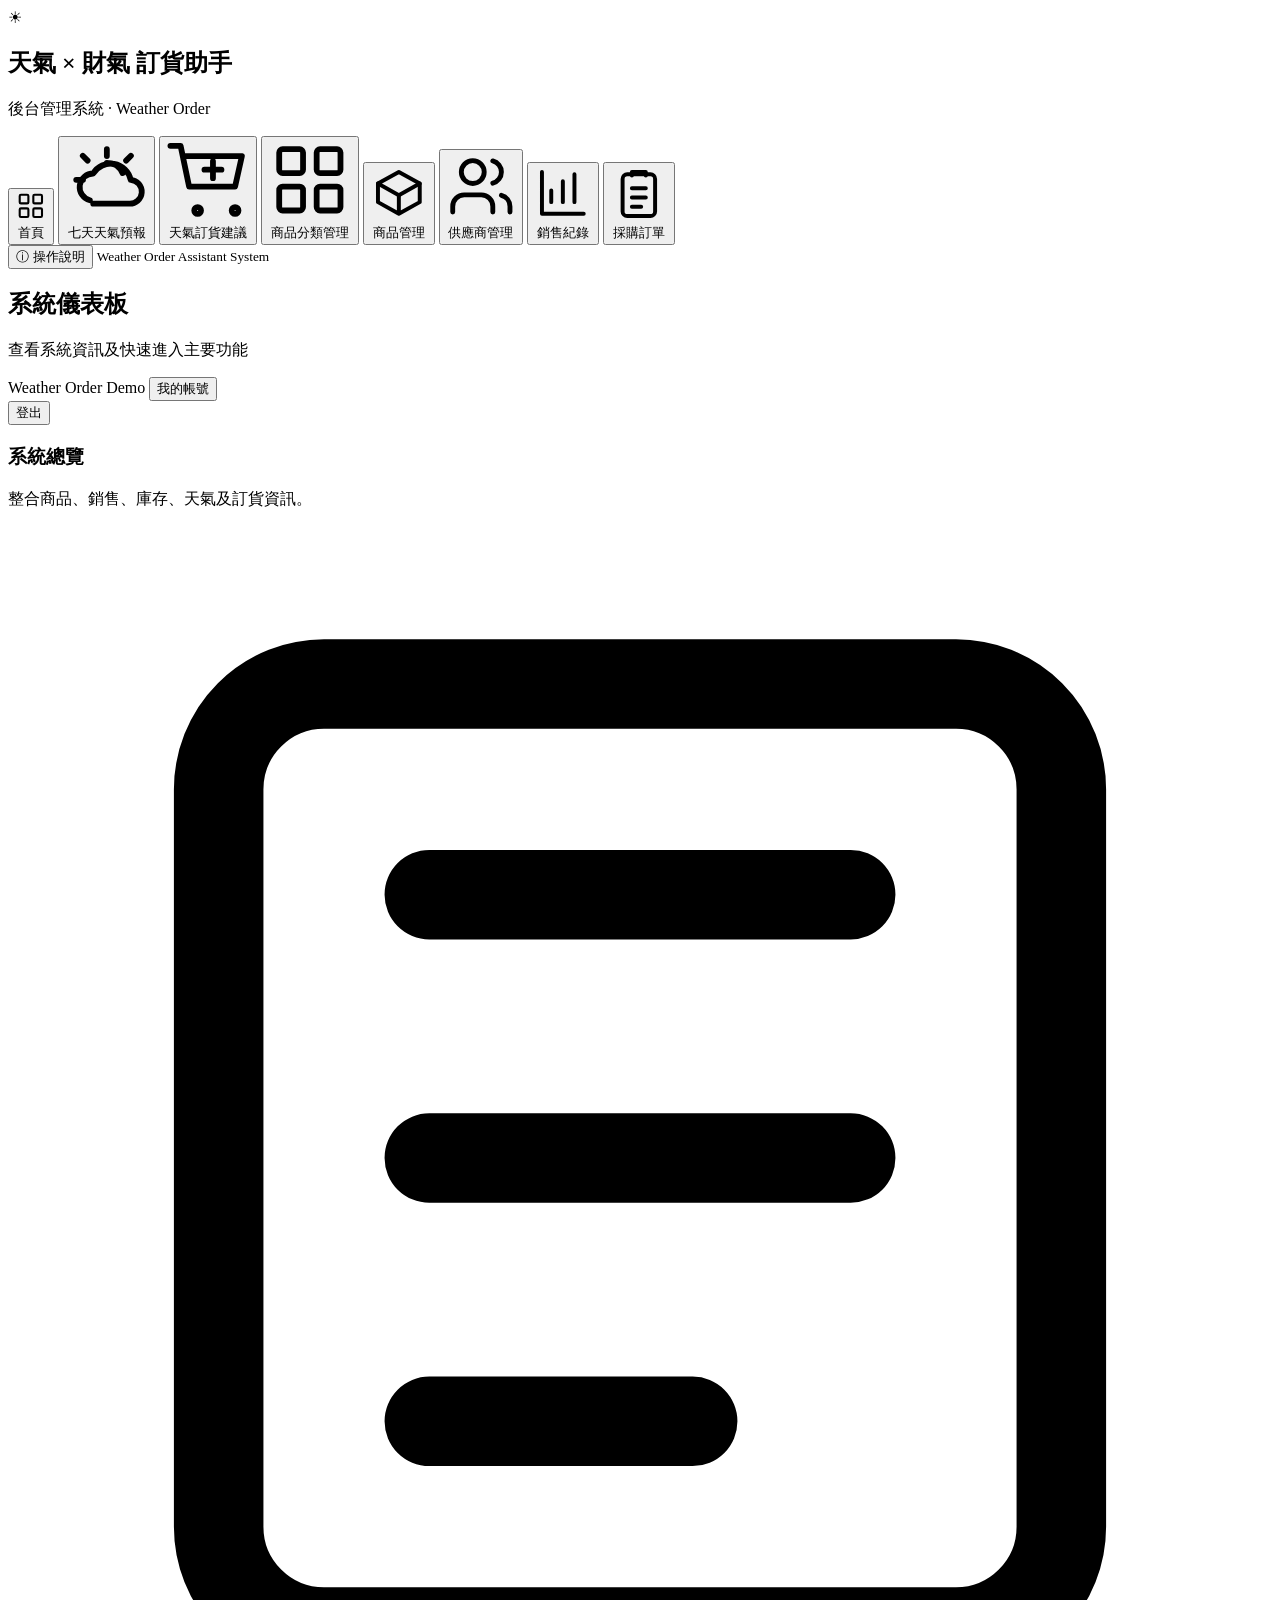
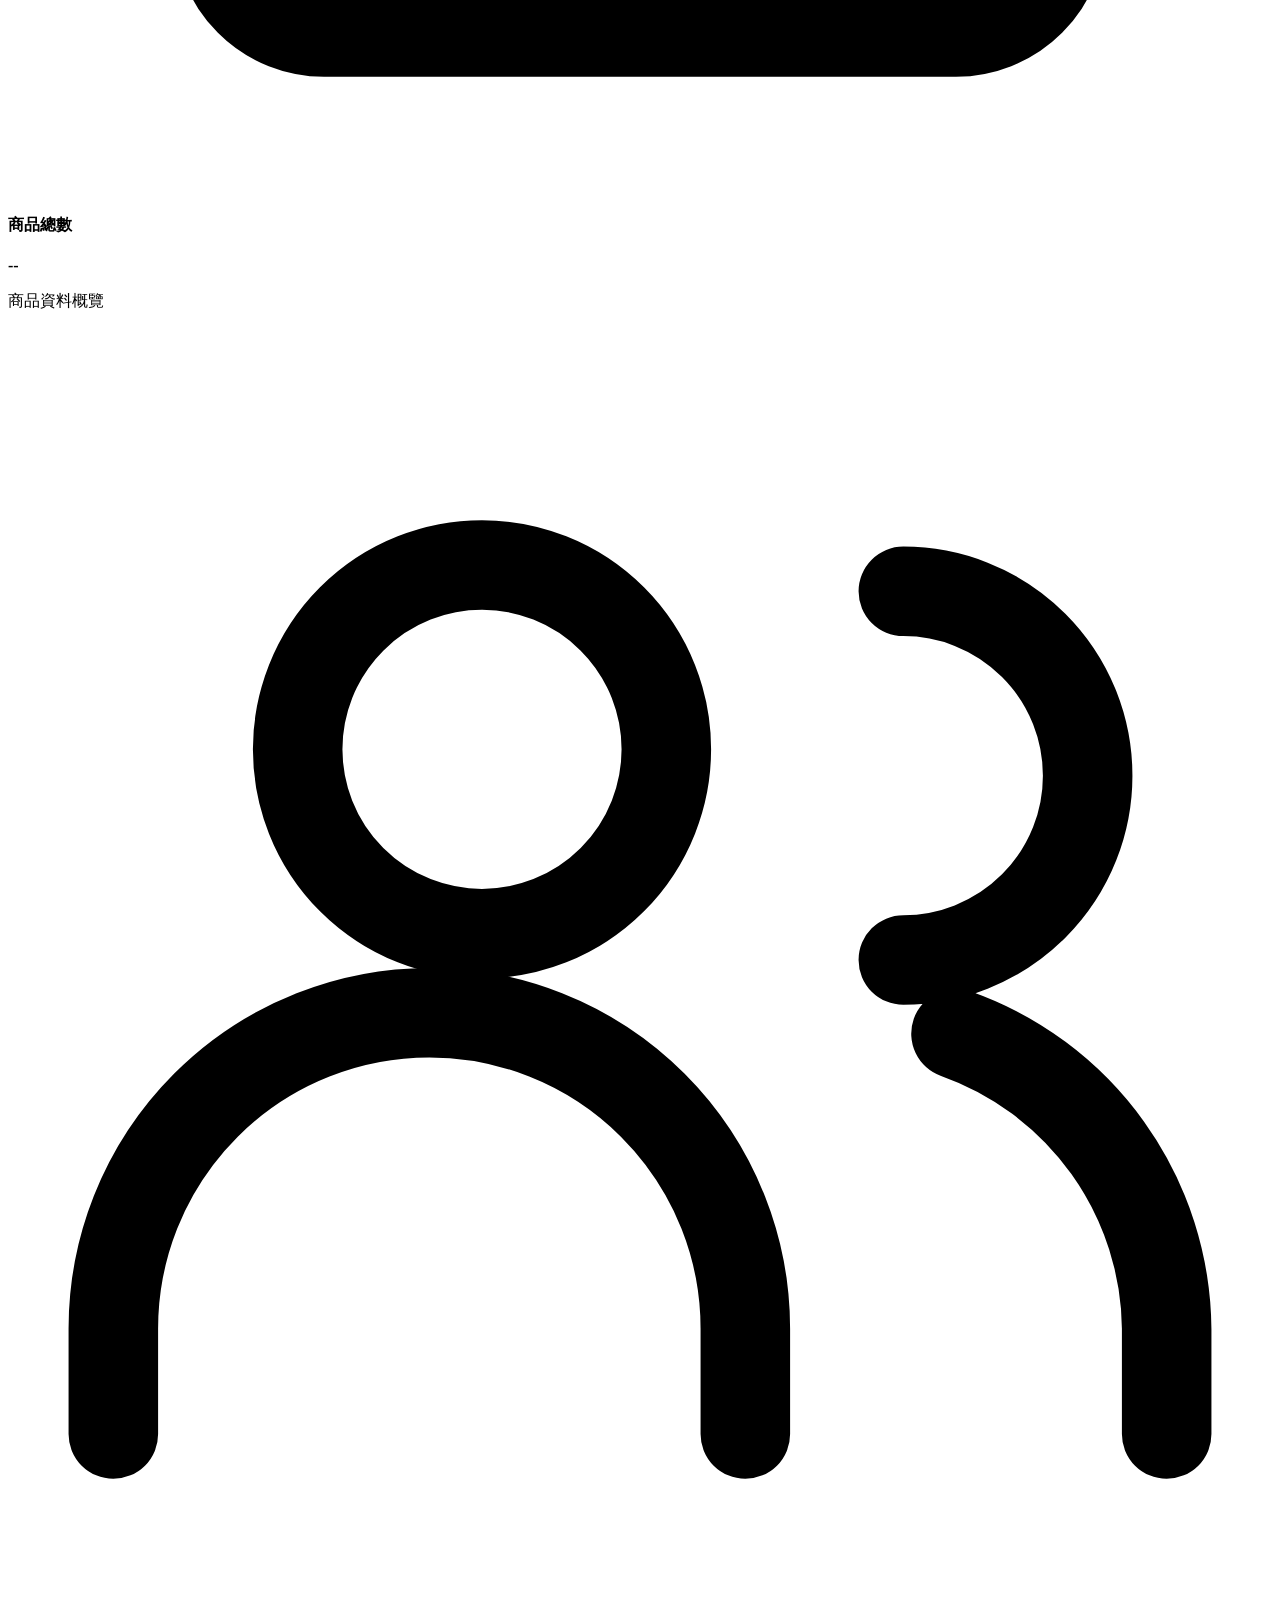
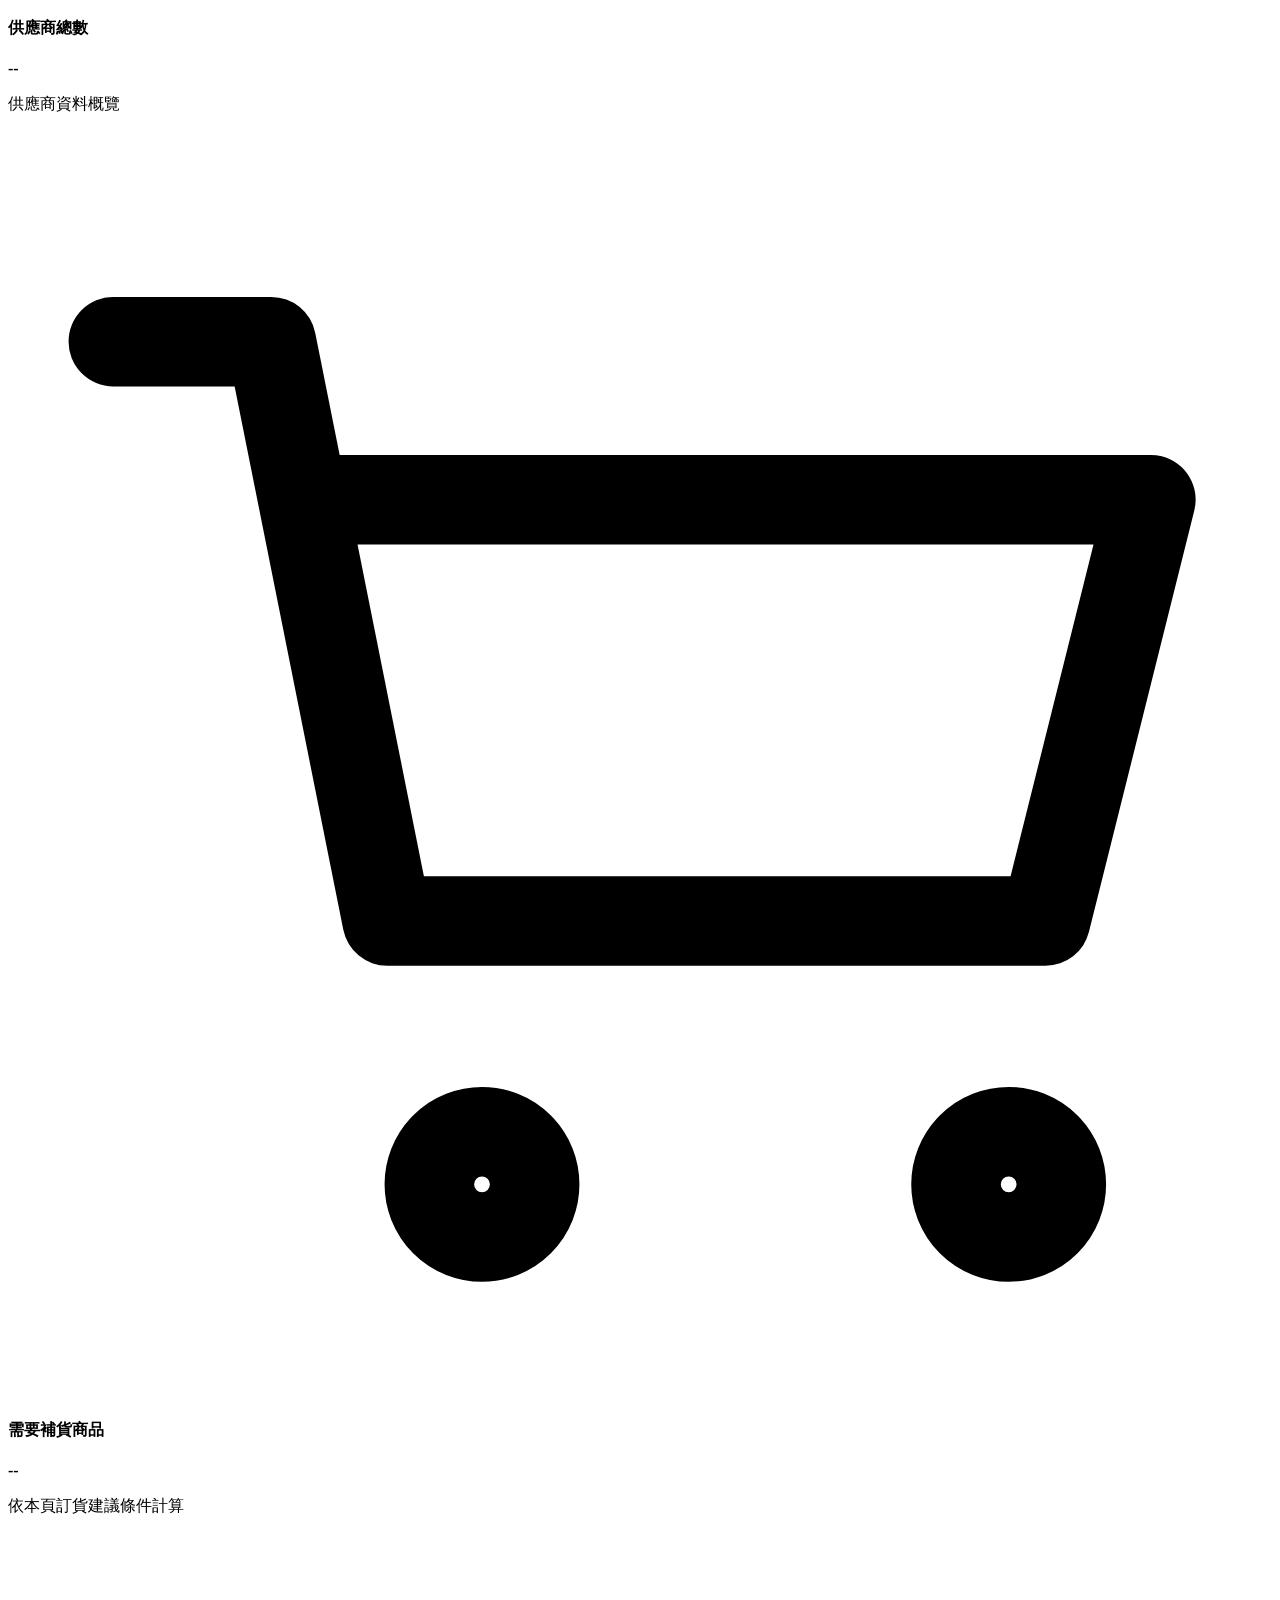
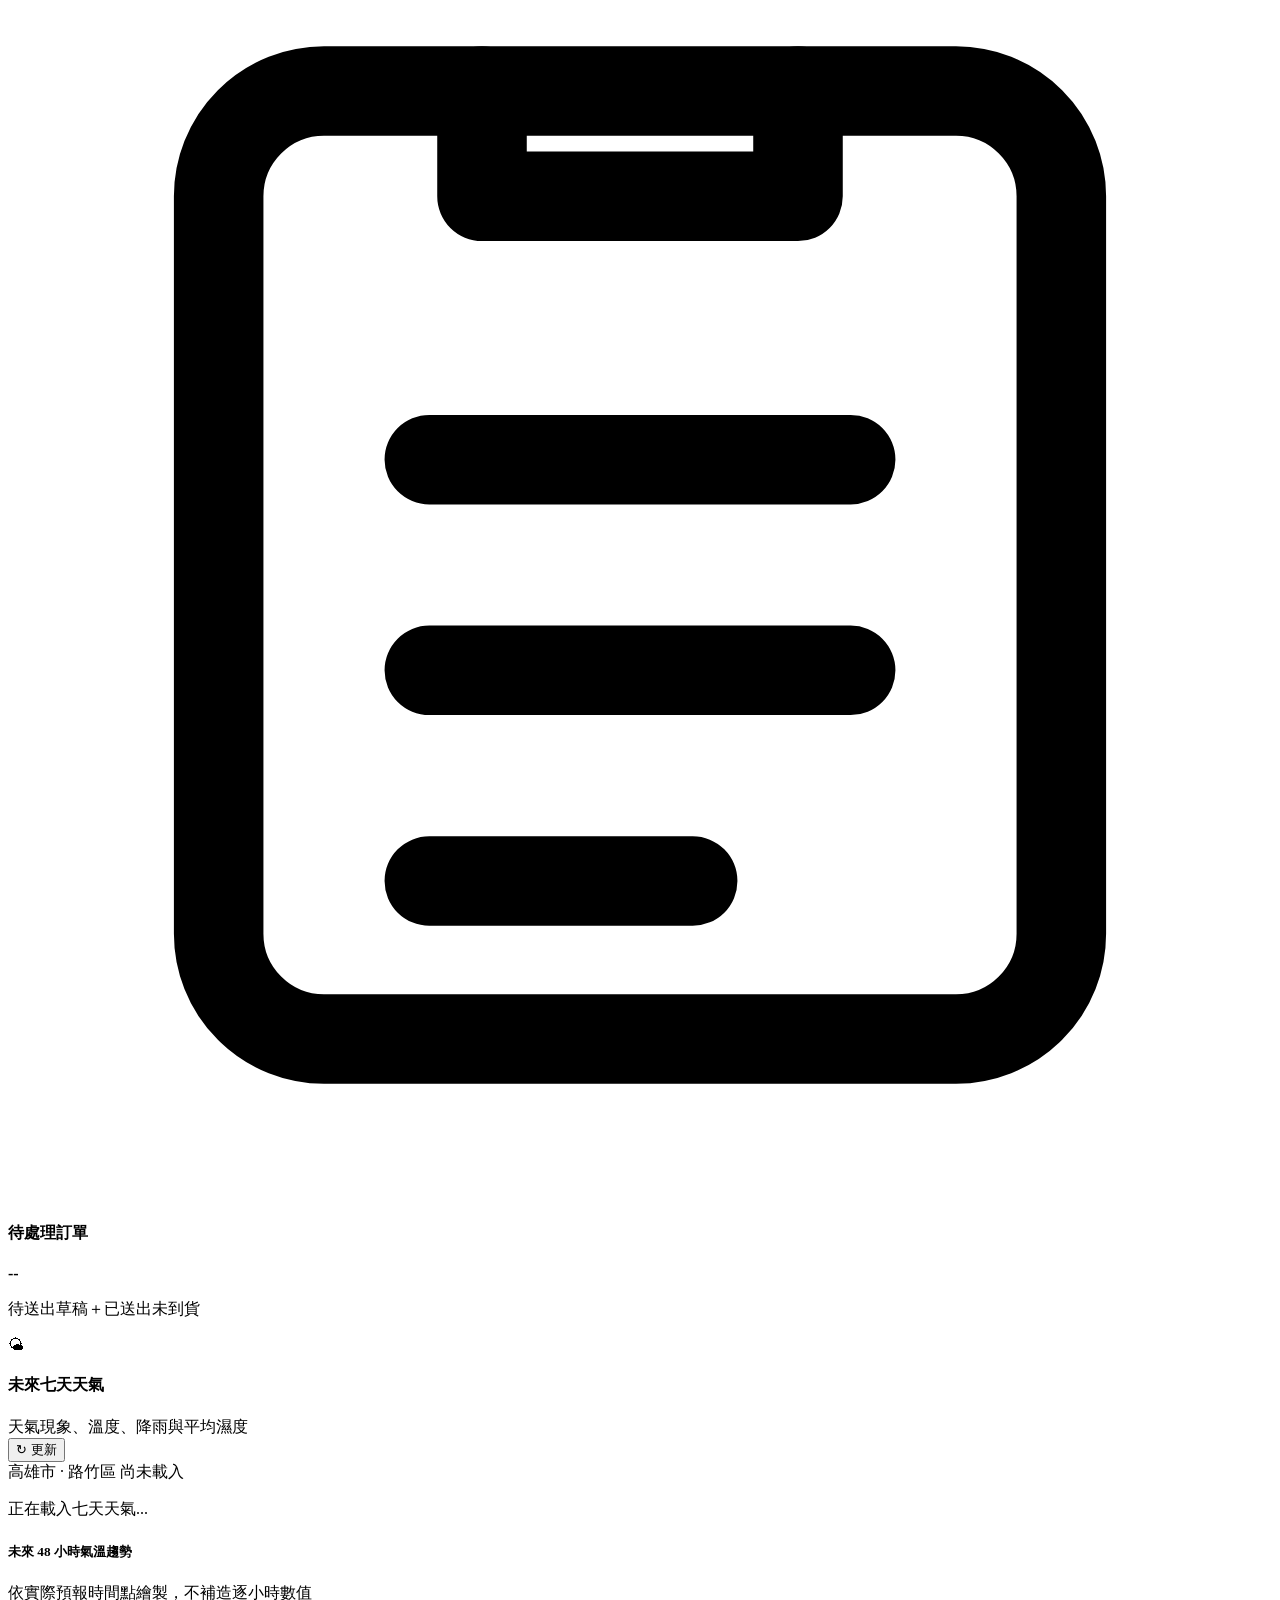
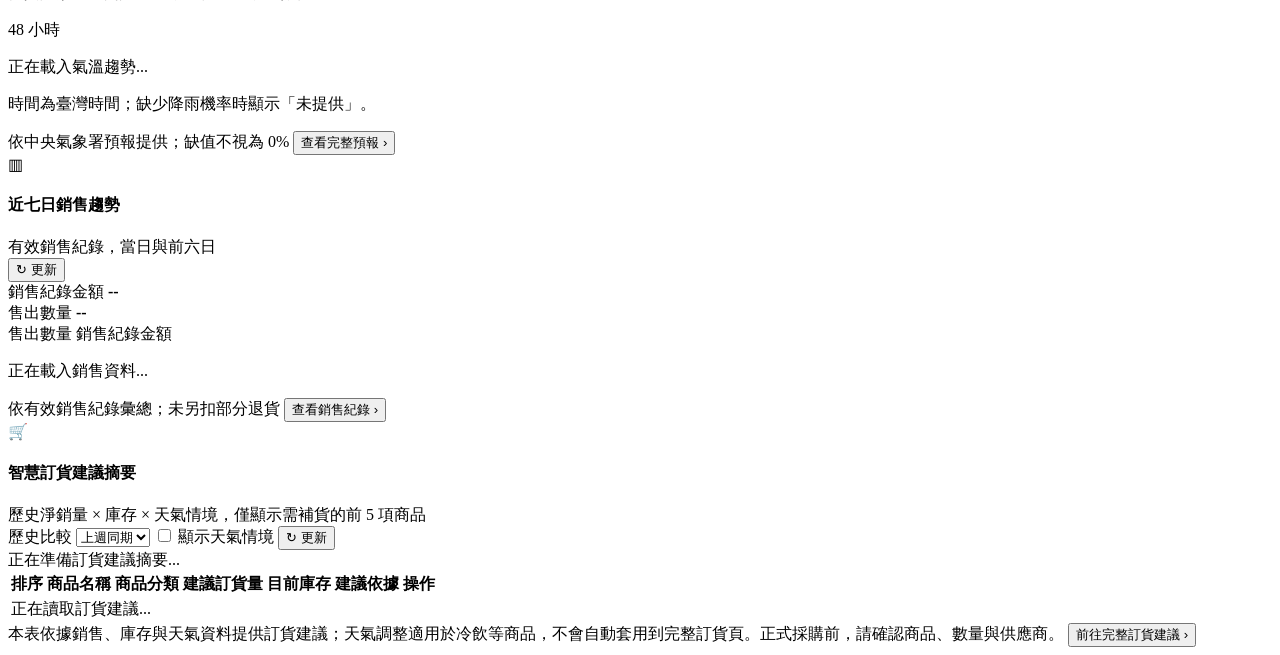
<file: src/main/resources/templates/index.html>
<!DOCTYPE html>
<html lang="zh-Hant" xmlns:th="http://www.thymeleaf.org">

    <head>
        <meta charset="UTF-8">
        <meta name="viewport" content="width=device-width, initial-scale=1.0">
        <title>天氣 × 財氣 訂貨助手｜Weather Order Assistant System</title>

        <!-- 由伺服器產生 CSRF Token，供現有 fetch POST/PUT/DELETE 呼叫使用。 -->
        <meta name="_csrf" th:content="${_csrf.token}">
        <meta name="_csrf_header" th:content="${_csrf.headerName}">

        <!-- 基礎、管理模組與儀表板三層 CSS；順序不可任意顛倒。 -->
        <link rel="stylesheet" th:href="@{/css/style.css}">
        <link rel="stylesheet" th:href="@{/css/modules.css}">
        <link rel="stylesheet" th:href="@{/css/dashboard.css}">
        <link rel="stylesheet" th:href="@{/css/security.css}">
        <!-- 我的帳號：獨立 CSS，不改動原有管理模組樣式。 -->
        <link rel="stylesheet" th:href="@{/css/account.css}">
        <!-- 操作手冊、訂貨公式及銷售報表：新增獨立樣式，不覆寫舊 CSS。 -->
        <link rel="stylesheet" th:href="@{/css/user-guidance-sales.css}">

        <!-- 原本功能模組入口保持不變。 -->
        <script type="module" th:src="@{/js/app.js}"></script>
        <script type="module" th:src="@{/js/purchase-order-details.js}"></script>
        <script type="module" th:src="@{/js/management-status.js}"></script>

        <!-- 頁面路由與訂貨時間保護：獨立模組，不覆蓋原有 app.js／訂貨 JS。 -->
        <script type="module" th:src="@{/js/router.js}"></script>
        <!-- 帳號資訊與修改密碼：獨立模組，不混入 app.js / router.js。 -->
        <script type="module" th:src="@{/js/account.js}"></script>
        <script type="module" th:src="@{/js/order-date-guard.js}"></script>

        <!-- 首頁：七天天氣與氣溫圖／銷售趨勢、訂貨摘要、KPI。 -->
        <script type="module" th:src="@{/js/dashboard-overview.js}"></script>
        <script type="module" th:src="@{/js/dashboard-recommendations.js}"></script>
        <script type="module" th:src="@{/js/dashboard-stats.js}"></script>
        <script type="module" th:src="@{/js/help-dialogs.js}"></script>
    </head>

    <body>

        <!-- =====================================================
            一、系統側邊導覽列
            後續由 JavaScript 控制不同功能頁面的切換
            ===================================================== -->
        <aside class="sidebar">

            <!-- 品牌區：只更換文字與裝飾結構，不影響原側邊導覽事件。 -->
            <div class="sidebar-brand">
                <span class="sidebar-brand-emblem" aria-hidden="true">☀</span>
                <div class="sidebar-brand-copy">
                    <h1>天氣 × 財氣 訂貨助手</h1>
                    <p>後台管理系統 · Weather Order</p>
                </div>
            </div>

            <nav class="sidebar-nav" aria-label="主要功能導覽">

                <button type="button" class="nav-item active"
                        data-page="dashboard">
                    <svg class="nav-icon" viewBox="0 0 24 24" fill="none" stroke="currentColor" stroke-width="1.7" stroke-linecap="round" stroke-linejoin="round" aria-hidden="true" focusable="false">
                        <rect x="3" y="3" width="7" height="7" rx="1"/>
                        <rect x="14" y="3" width="7" height="7" rx="1"/>
                        <rect x="3" y="14" width="7" height="7" rx="1"/>
                        <rect x="14" y="14" width="7" height="7" rx="1"/>
                    </svg>
                    首頁
                </button>

                <button type="button" class="nav-item"
                        data-page="weather">
                    <svg class="nav-icon" viewBox="0 0 24 24" fill="none" stroke="currentColor" stroke-width="1.7" stroke-linecap="round" stroke-linejoin="round" aria-hidden="true" focusable="false">
                        <path d="M12 3v2M4.93 4.93l1.42 1.42M3 12h2M19.07 4.93l-1.42 1.42"/>
                        <path d="M12 7a5 5 0 0 1 4.6 3"/>
                        <path d="M7 18a4 4 0 0 1 1-7.87A6 6 0 0 1 19 12a3.5 3.5 0 1 1-.5 7H8"/>
                    </svg>
                    七天天氣預報
                </button>

                <button type="button" class="nav-item"
                        data-page="recommendations">
                    <svg class="nav-icon" viewBox="0 0 24 24" fill="none" stroke="currentColor" stroke-width="1.7" stroke-linecap="round" stroke-linejoin="round" aria-hidden="true" focusable="false">
                        <circle cx="9" cy="21" r="1"/>
                        <circle cx="20" cy="21" r="1"/>
                        <path d="M1 2h3l2.5 12H20l2-9H5"/>
                        <path d="M11 9h5M13.5 6.5v5"/>
                    </svg>
                    天氣訂貨建議
                </button>

                <button type="button" class="nav-item"
                        data-page="categories">
                    <svg class="nav-icon" viewBox="0 0 24 24" fill="none" stroke="currentColor" stroke-width="1.7" stroke-linecap="round" stroke-linejoin="round" aria-hidden="true" focusable="false">
                        <rect x="3" y="3" width="7" height="7" rx="1"/>
                        <rect x="14" y="3" width="7" height="7" rx="1"/>
                        <rect x="3" y="14" width="7" height="7" rx="1"/>
                        <rect x="14" y="14" width="7" height="7" rx="1"/>
                    </svg>
                    商品分類管理
                </button>

                <button type="button" class="nav-item"
                        data-page="products">
                    <svg class="nav-icon" viewBox="0 0 24 24" fill="none" stroke="currentColor" stroke-width="1.7" stroke-linecap="round" stroke-linejoin="round" aria-hidden="true" focusable="false">
                        <path d="m12 3 9 5-9 5-9-5 9-5Z"/>
                        <path d="M3 8v8l9 5 9-5V8M12 13v8"/>
                    </svg>
                    商品管理
                </button>

                <button type="button" class="nav-item"
                        data-page="suppliers">
                    <svg class="nav-icon" viewBox="0 0 24 24" fill="none" stroke="currentColor" stroke-width="1.7" stroke-linecap="round" stroke-linejoin="round" aria-hidden="true" focusable="false">
                        <path d="M16 21v-2a4 4 0 0 0-4-4H6a4 4 0 0 0-4 4v2"/>
                        <circle cx="9" cy="7" r="4"/>
                        <path d="M22 21v-2a4 4 0 0 0-3-3.87M16 3.13a4 4 0 0 1 0 7.75"/>
                    </svg>
                    供應商管理
                </button>

                <button type="button" class="nav-item"
                        data-page="sales">
                    <svg class="nav-icon" viewBox="0 0 24 24" fill="none" stroke="currentColor" stroke-width="1.7" stroke-linecap="round" stroke-linejoin="round" aria-hidden="true" focusable="false">
                        <path d="M3 3v18h18M7 16v-5M12 16V7M17 16V4"/>
                    </svg>
                    銷售紀錄
                </button>

                <button type="button" class="nav-item"
                        data-page="orders">
                    <svg class="nav-icon" viewBox="0 0 24 24" fill="none" stroke="currentColor" stroke-width="1.7" stroke-linecap="round" stroke-linejoin="round" aria-hidden="true" focusable="false">
                        <rect x="5" y="4" width="14" height="18" rx="2"/>
                        <path d="M9 4.5V3h6v1.5M9 10h6M9 14h6M9 18h4"/>
                    </svg>
                    採購訂單
                </button>

            </nav>

            <div class="sidebar-footer">
                <button type="button" id="user-guide-open" class="sidebar-guide-button">
                    <span aria-hidden="true">ⓘ</span> 操作說明
                </button>
                <small>Weather Order Assistant System</small>
            </div>

        </aside>

        <!-- =====================================================
            二、主內容區域
            ===================================================== -->
        <main class="main-content">

            <!-- 頂部資訊列 -->
            <header class="topbar">

                <div class="topbar-title">
                    <h2 id="page-title">系統儀表板</h2>
                    <p id="page-description">
                        查看系統資訊及快速進入主要功能
                    </p>
                </div>

                <div class="topbar-status">
                    <span class="status-dot"></span>
                    <span>Weather Order Demo</span>
                    <!-- 不使用 data-page，避免影響原本的 History Router。 -->
                    <button id="account-open-button" type="button" class="account-open-button">我的帳號</button>
                    <!-- 登出使用 POST + CSRF，不使用 GET 連結。 -->
                    <form class="security-logout-form" th:action="@{/logout}" method="post">
                        <input type="hidden" th:name="${_csrf.parameterName}" th:value="${_csrf.token}">
                        <button class="security-logout-button" type="submit">登出</button>
                    </form>
                </div>

            </header>

            <!-- 全站通知訊息 -->
            <div id="global-message"
                    class="global-message"
                    role="status"
                    aria-live="polite"
                    hidden>
            </div>

            <!-- =================================================
                1. 系統儀表板
                ================================================= -->
            <section id="page-dashboard" class="page-section">

                <div class="section-heading">
                    <h3>系統總覽</h3>
                    <p>整合商品、銷售、庫存、天氣及訂貨資訊。</p>
                </div>

                <div class="dashboard-stats" aria-label="營運指標">

                    <article class="stat-card">
                        <span class="dashboard-stat-icon" aria-hidden="true">
                            <svg viewBox="0 0 24 24" fill="none" stroke="currentColor" stroke-width="1.7" stroke-linecap="round" stroke-linejoin="round">
                                <rect x="4" y="3" width="16" height="18" rx="2"/>
                                <path d="M8 7h8M8 12h8M8 17h5"/>
                            </svg>
                        </span>
                        <h4>商品總數</h4>
                        <strong id="stat-products">--</strong>
                        <p>商品資料概覽</p>
                    </article>

                    <article class="stat-card">
                        <span class="dashboard-stat-icon" aria-hidden="true">
                            <svg viewBox="0 0 24 24" fill="none" stroke="currentColor" stroke-width="1.7" stroke-linecap="round" stroke-linejoin="round">
                                <circle cx="9" cy="8" r="3.5"/>
                                <path d="M2 21v-2a6 6 0 0 1 12 0v2M17 5a3.5 3.5 0 0 1 0 7M22 21v-2a6 6 0 0 0-4-5.6"/>
                            </svg>
                        </span>
                        <h4>供應商總數</h4>
                        <strong id="stat-suppliers">--</strong>
                        <p>供應商資料概覽</p>
                    </article>

                    <article class="stat-card">
                        <span class="dashboard-stat-icon" aria-hidden="true">
                            <svg viewBox="0 0 24 24" fill="none" stroke="currentColor" stroke-width="1.7" stroke-linecap="round" stroke-linejoin="round">
                                <path d="M2 4h3l2.2 11h12.5l2-8H6"/>
                                <circle cx="9" cy="20" r="1"/>
                                <circle cx="19" cy="20" r="1"/>
                            </svg>
                        </span>
                        <h4>需要補貨商品</h4>
                        <strong id="stat-reorder">--</strong>
                        <p>依本頁訂貨建議條件計算</p>
                    </article>

                    <article class="stat-card">
                        <span class="dashboard-stat-icon" aria-hidden="true">
                            <svg viewBox="0 0 24 24" fill="none" stroke="currentColor" stroke-width="1.7" stroke-linecap="round" stroke-linejoin="round">
                                <rect x="4" y="3" width="16" height="18" rx="2"/>
                                <path d="M9 3v2h6V3M8 10h8M8 14h8M8 18h5"/>
                            </svg>
                        </span>
                        <h4>待處理訂單</h4>
                        <strong id="stat-orders">--</strong>
                        <p>待送出草稿＋已送出未到貨</p>
                    </article>

                </div>

                <!-- ========================================================
                    首頁兩區改為真實 API 資料概覽。
                    各容器 ID 僅供 dashboard-overview.js 使用；
                    原有 data-go-page 仍由 app.js 的導覽邏輯處理。
                    ======================================================== -->
                <div class="dashboard-panels dashboard-overview-grid">

                    <!-- 七天天氣摘要：沿用現有 /api/weather/forecast。 -->
                    <article class="panel dashboard-overview-panel dashboard-weather-panel"
                            aria-labelledby="dashboard-weather-heading">
                        <div class="dashboard-overview-header">
                            <div class="dashboard-panel-heading">
                                <span class="dashboard-panel-mark" aria-hidden="true">🌤</span>
                                <div>
                                    <h4 id="dashboard-weather-heading">未來七天天氣</h4>
                                    <span class="dashboard-overview-subtitle">天氣現象、溫度、降雨與平均濕度</span>
                                </div>
                            </div>
                            <button type="button" id="dashboard-weather-refresh"
                                    class="secondary-button dashboard-icon-button"
                                    aria-label="更新儀表板天氣摘要" title="更新天氣摘要">↻ 更新</button>
                        </div>

                        <div class="dashboard-overview-meta">
                            <span id="dashboard-weather-location">高雄市 · 路竹區</span>
                            <span id="dashboard-weather-status" class="dashboard-weather-status">尚未載入</span>
                        </div>

                        <div id="dashboard-weather-cards" class="dashboard-weather-cards"
                                aria-live="polite" aria-busy="true">
                            <p class="dashboard-widget-loading">正在載入七天天氣...</p>
                        </div>
                        <p id="dashboard-weather-warning" class="dashboard-widget-warning"
                                role="status" hidden></p>

                        <!-- 小型 48 小時趨勢圖；使用首頁已取得的天氣 API 資料。 -->
                        <section class="dashboard-temperature-section"
                                aria-labelledby="dashboard-temperature-heading">
                            <div class="dashboard-temperature-head">
                                <div>
                                    <h5 id="dashboard-temperature-heading">未來 48 小時氣溫趨勢</h5>
                                    <p>依實際預報時間點繪製，不補造逐小時數值</p>
                                </div>
                                <span class="dashboard-temperature-period">48 小時</span>
                            </div>
                            <div id="dashboard-temperature-timeline" class="dashboard-temperature-timeline"
                                    aria-live="polite" aria-busy="true">
                                <p class="dashboard-temperature-message">正在載入氣溫趨勢...</p>
                            </div>
                            <p id="dashboard-temperature-note" class="dashboard-temperature-note">
                                時間為臺灣時間；缺少降雨機率時顯示「未提供」。
                            </p>
                        </section>

                        <div class="dashboard-overview-footer">
                            <span>依中央氣象署預報提供；缺值不視為 0%</span>
                            <button type="button" class="dashboard-inline-link"
                                    data-go-page="weather">查看完整預報 ›</button>
                        </div>
                    </article>

                    <!-- 銷售趨勢：從既有未整筆退貨的銷售紀錄彙總，非淨銷售報表。 -->
                    <article class="panel dashboard-overview-panel dashboard-sales-panel"
                            aria-labelledby="dashboard-sales-heading">
                        <div class="dashboard-overview-header">
                            <div class="dashboard-panel-heading">
                                <span class="dashboard-panel-mark" aria-hidden="true">▥</span>
                                <div>
                                    <h4 id="dashboard-sales-heading">近七日銷售趨勢</h4>
                                    <span class="dashboard-overview-subtitle">有效銷售紀錄，當日與前六日</span>
                                </div>
                            </div>
                            <button type="button" id="dashboard-sales-refresh"
                                    class="secondary-button dashboard-icon-button"
                                    aria-label="更新近七日銷售趨勢" title="更新銷售趨勢">↻ 更新</button>
                        </div>

                        <div class="dashboard-sales-totals" aria-label="近七日銷售合計">
                            <div>
                                <span>銷售紀錄金額</span>
                                <strong id="dashboard-sales-total">--</strong>
                            </div>
                            <div>
                                <span>售出數量</span>
                                <strong id="dashboard-sales-quantity">--</strong>
                            </div>
                        </div>

                        <div class="dashboard-chart-legend" aria-hidden="true">
                            <span><i class="dashboard-legend-bar"></i>售出數量</span>
                            <span><i class="dashboard-legend-line"></i>銷售紀錄金額</span>
                        </div>

                        <div id="dashboard-sales-chart" class="dashboard-sales-chart"
                                role="region" aria-label="近七天每日銷售數量與金額圖表"
                                aria-live="polite" aria-busy="true">
                            <p class="dashboard-widget-loading">正在載入銷售資料...</p>
                        </div>
                        <p id="dashboard-sales-period" class="dashboard-sales-period"></p>

                        <div class="dashboard-overview-footer">
                            <span>依有效銷售紀錄彙總；未另扣部分退貨</span>
                            <button type="button" class="dashboard-inline-link"
                                    data-go-page="sales">查看銷售紀錄 ›</button>
                        </div>
                    </article>
                </div>

                <!-- ========================================================
                    真實智慧訂貨建議摘要（只讀）。
                    預設 WEEK 一般建議；天氣情境只改變摘要顯示，不替使用者
                    勾選任何商品，也不建立採購草稿。正式選購需前往原訂貨頁。
                    ======================================================== -->
                <section class="panel dashboard-recommendation-panel"
                        aria-labelledby="dashboard-recommendation-heading">
                    <div class="dashboard-rec-heading-row">
                        <div class="dashboard-panel-heading">
                            <span class="dashboard-panel-mark" aria-hidden="true">🛒</span>
                            <div>
                                <h4 id="dashboard-recommendation-heading">智慧訂貨建議摘要</h4>
                                <span class="dashboard-overview-subtitle">歷史淨銷量 × 庫存 × 天氣情境，僅顯示需補貨的前 5 項商品</span>
                            </div>
                        </div>
                        <div class="dashboard-rec-actions">
                            <label class="dashboard-rec-basis-label" for="dashboard-rec-basis">歷史比較</label>
                            <select id="dashboard-rec-basis" aria-label="首頁訂貨建議歷史比較基準">
                                <option value="WEEK" selected>上週同期</option>
                                <option value="MONTH">上月同期</option>
                            </select>
                            <label class="dashboard-rec-weather-label" for="dashboard-rec-use-weather">
                                <input type="checkbox" id="dashboard-rec-use-weather">
                                顯示天氣情境
                            </label>
                            <button type="button" id="dashboard-rec-refresh"
                                    class="secondary-button dashboard-rec-refresh"
                                    aria-label="重新查詢首頁訂貨建議">↻ 更新</button>
                        </div>
                    </div>

                    <div id="dashboard-rec-meta" class="dashboard-rec-meta" aria-live="polite">
                        正在準備訂貨建議摘要...
                    </div>
                    <div class="table-responsive dashboard-rec-table-wrap">
                        <table class="data-table dashboard-rec-table">
                            <thead>
                                <tr>
                                    <th scope="col">排序</th>
                                    <th scope="col">商品名稱</th>
                                    <th scope="col">商品分類</th>
                                    <th scope="col">建議訂貨量</th>
                                    <th scope="col">目前庫存</th>
                                    <th scope="col">建議依據</th>
                                    <th scope="col">操作</th>
                                </tr>
                            </thead>
                            <tbody id="dashboard-rec-body" aria-live="polite" aria-busy="true">
                                <tr><td colspan="7" class="dashboard-rec-state">正在讀取訂貨建議...</td></tr>
                            </tbody>
                        </table>
                    </div>
                    <p id="dashboard-rec-warning" class="dashboard-rec-warning" role="status" hidden></p>
                    <div class="dashboard-rec-footer">
                        <span>本表依據銷售、庫存與天氣資料提供訂貨建議；天氣調整適用於冷飲等商品，不會自動套用到完整訂貨頁。正式採購前，請確認商品、數量與供應商。</span>
                        <button type="button" class="primary-button"
                                data-go-page="recommendations">前往完整訂貨建議 ›</button>
                    </div>
                </section>

            </section>

            <!-- =================================================
                2. 七天天氣預報
                ================================================= -->
            <section id="page-weather" class="page-section" hidden>

                <div class="section-heading">
                    <h3>未來七天天氣預報</h3>
                    <p>資料來源：中央氣象署公開氣象資料。可查詢台灣今日起最多七天的預報，起迄日期皆包含。</p>
                </div>

                <div class="panel">

                    <form id="weather-search-form" class="filter-form">

                        <div class="form-group">
                            <label for="weather-city">縣市</label>
                            <select id="weather-city" name="city">
                                <option value="高雄市">高雄市</option>
                            </select>
                        </div>

                        <div class="form-group">
                            <label for="weather-district">鄉鎮市區</label>
                            <select id="weather-district" name="district" required>
                                <option value="路竹區">路竹區</option>
                            </select>
                        </div>

                        <div class="form-group">
                            <label for="weather-start-date">起始日期</label>
                            <input type="date"
                                id="weather-start-date"
                                name="startDate"
                                required>
                        </div>

                        <div class="form-group">
                            <label for="weather-end-date">結束日期</label>
                            <input type="date"
                                id="weather-end-date"
                                name="endDate"
                                required>
                        </div>

                        <button type="submit" class="primary-button">
                            查詢天氣
                        </button>

                    </form>

                </div>

                <!--
                    每日卡片只依後端實際資料顯示。
                    遠期降雨資料可能缺少，沒有資料時標示「未提供」，不可當成 0%。
                    -->
                <p class="weather-forecast-note">
                    <span aria-hidden="true">ⓘ</span>
                    官方部分遠期時段未提供降雨機率時，將顯示「未提供」，不代表降雨機率為零。
                </p>

                <!-- 天氣摘要：維持原有容器 ID 與後端資料來源 -->
                <div id="weather-summary" class="weather-summary"></div>

                <!-- 七天天氣卡片：依 API 查詢日期動態產生，保留原有容器 ID -->
                <div class="weather-cards-heading">
                    <div>
                        <h4>每日天氣概覽</h4>
                        <p>日期、天氣現象、最高／最低溫、降雨機率及相對濕度</p>
                    </div>
                    <span class="weather-cards-heading-hint">最多 7 天</span>
                </div>
                <div id="weather-daily-cards"
                        class="weather-daily-cards" aria-live="polite">
                </div>

                <!-- 溫度及降雨機率圖表 -->
                <div class="chart-grid">

                    <article class="panel">
                        <h4>各時段溫度變化</h4>
                        <div id="temperature-chart"
                                class="chart-container">
                            <p class="empty-state">尚未載入溫度資料</p>
                        </div>
                    </article>

                    <article class="panel">
                        <h4>各時段降雨機率</h4>
                        <div id="precipitation-chart"
                                class="chart-container">
                            <p class="empty-state">尚未載入降雨資料</p>
                        </div>
                    </article>

                </div>

                <div id="weather-warning"
                        class="warning-message"
                        role="status"
                        aria-live="polite"
                        hidden>
                </div>

            </section>

            <!-- =================================================
                3. 天氣訂貨建議
                ================================================= -->
            <section id="page-recommendations" class="page-section" hidden>

                <!-- =========================================================
                    天氣訂貨建議：使用者自行選擇是否套用天氣係數。
                    歷史基準與天氣係數為獨立選項，不改變後端既有公式。
                    ========================================================= -->
                <div class="section-heading guidance-heading">
                    <div>
                        <h3>天氣訂貨建議</h3>
                        <p>先選地區與需求期間，再依商品分類篩選，選擇要採購的商品。</p>
                    </div>
                    <button type="button" id="recommendation-formula-open" class="secondary-button guidance-open-button">
                        <span aria-hidden="true">ⓘ</span> 計算方式說明
                    </button>
                </div>

                <div class="panel">
                    <form id="recommendation-search-form" class="filter-form">
                        <div class="form-group">
                            <label for="recommendation-city">縣市</label>
                            <select id="recommendation-city" name="city" required>
                                <option value="高雄市">高雄市</option>
                            </select>
                        </div>
                        <div class="form-group">
                            <label for="recommendation-district">鄉鎮市區</label>
                            <select id="recommendation-district" name="district" required>
                                <option value="路竹區">路竹區</option>
                            </select>
                        </div>
                        <div class="form-group">
                            <label for="recommendation-start-date">起始日期</label>
                            <input type="date" id="recommendation-start-date" name="startDate" required>
                        </div>
                        <div class="form-group">
                            <label for="recommendation-end-date">結束日期</label>
                            <input type="date" id="recommendation-end-date" name="endDate" required>
                        </div>
                        <div class="form-group">
                            <label for="recommendation-history-basis">歷史銷量比較依據</label>
                            <select id="recommendation-history-basis" name="basis">
                                <option value="MONTH" selected>上月同期（相同天數）</option>
                                <option value="WEEK">上週同期（相同星期幾）</option>
                            </select>
                        </div>
                        <button type="submit" class="primary-button">產生訂貨建議</button>
                    </form>
                </div>

                <div id="recommendation-summary" class="recommendation-summary"></div>

                <div class="panel table-panel">
                    <div class="panel-toolbar">
                        <h4>商品訂貨建議清單</h4>
                        <span class="rec-small-hint">每頁 10 筆；分類切換不會清除選購商品</span>
                    </div>

                    <!-- 第一層選完才能選第二層；依商品實際 categoryId 篩選。 -->
                    <div class="recommendation-filter-row">
                        <div class="form-group">
                            <label for="recommendation-parent-category">第一層商品分類</label>
                            <select id="recommendation-parent-category" disabled>
                                <option value="">請先產生訂貨建議</option>
                            </select>
                        </div>
                        <div class="form-group">
                            <label for="recommendation-child-category">第二層商品分類</label>
                            <select id="recommendation-child-category" disabled>
                                <option value="">請先選擇第一層分類</option>
                            </select>
                        </div>
                        <span id="recommendation-list-meta" class="rec-small-hint">請先產生訂貨建議</span>
                    </div>

                    <div class="table-responsive">
                        <table class="data-table recommendation-data-table">
                            <thead>
                                <tr>
                                    <th>選擇訂貨</th>
                                    <th>商品</th>
                                    <th>目前庫存</th>
                                    <th>歷史淨銷量</th>
                                    <th>天氣倍率</th>
                                    <th>套用天氣</th>
                                    <th>建議訂貨量</th>
                                    <th>實際訂貨量</th>
                                </tr>
                            </thead>
                            <tbody id="recommendation-table-body">
                                <tr><td colspan="8" class="empty-state">尚未產生訂貨建議</td></tr>
                            </tbody>
                        </table>
                    </div>
                    <div id="recommendation-pagination" class="recommendation-pagination" hidden>
                        <button type="button" id="recommendation-page-prev" class="secondary-button">上一頁</button>
                        <span id="recommendation-page-info" aria-live="polite"></span>
                        <button type="button" id="recommendation-page-next" class="secondary-button">下一頁</button>
                    </div>
                </div>

                <div class="action-bar rec-select-toolbar">
                    <strong id="recommendation-selected-count" aria-live="polite">已選擇 0 項商品</strong>
                    <button type="button" id="create-order-from-recommendation"
                            class="primary-button" disabled>確認選購商品並建立採購草稿</button>
                </div>

                <!-- =========================================================
                    多供應商採購草稿確認視窗：前端不直接建立單張採購單。
                    每個商品可選不同供應商；後端批次拆成多張 DRAFT。
                    ========================================================= -->
                <div id="recommendation-order-panel" class="recommendation-modal"
                        role="dialog" aria-modal="true" aria-labelledby="recommendation-order-title" hidden>
                    <div class="recommendation-modal-card" tabindex="-1">
                        <div class="recommendation-modal-header">
                            <div>
                                <h4 id="recommendation-order-title">確認採購草稿</h4>
                                <p class="rec-small-hint">為每項商品選擇供應商與採購數量，系統將依供應商自動拆單。</p>
                            </div>
                            <button type="button" id="recommendation-order-close"
                                    class="secondary-button">關閉</button>
                        </div>
                        <form id="recommendation-order-form">
                            <div class="recommendation-filter-row">
                                <div class="form-group">
                                    <label for="recommendation-delivery-date">預計到貨日期 *</label>
                                    <input type="date" id="recommendation-delivery-date"
                                        name="expectedDeliveryDate" required>
                                    <small id="recommendation-delivery-policy" class="rec-small-hint">
                                        日期限制由後端台灣時間計算。
                                    </small>
                                </div>
                                <div class="form-group rec-remark-group">
                                    <label for="recommendation-order-remark">採購備註（全部草稿共用）</label>
                                    <textarea id="recommendation-order-remark" name="remark"
                                          maxlength="500" rows="2"
                                          placeholder="例如：由天氣訂貨建議產生"></textarea>
                                </div>
                            </div>

                            <div class="table-responsive">
                                <table class="data-table recommendation-preview-table">
                                    <thead>
                                        <tr>
                                            <th>商品</th>
                                            <th>採購數量</th>
                                            <th>選擇供應商 *</th>
                                            <th>採購單價</th>
                                            <th>預估小計</th>
                                        </tr>
                                    </thead>
                                    <tbody id="recommendation-order-items-body">
                                        <tr><td colspan="5" class="empty-state">尚未選擇商品</td></tr>
                                    </tbody>
                                </table>
                            </div>
                            <div class="recommendation-pagination">
                                <button type="button" id="recommendation-order-page-prev"
                                        class="secondary-button">上一頁</button>
                                <span id="recommendation-order-page-info" aria-live="polite"></span>
                                <button type="button" id="recommendation-order-page-next"
                                        class="secondary-button">下一頁</button>
                            </div>
                            <div class="recommendation-order-summary">
                                <span id="recommendation-order-count">尚未選擇供應商</span>
                                <strong>預估採購總金額：NT$ <span id="recommendation-order-total">0.00</span></strong>
                            </div>
                            <p id="recommendation-order-warning" class="rec-warning" role="status" aria-live="polite"></p>
                            <div class="action-bar rec-modal-actions">
                                <button type="button" id="recommendation-order-cancel"
                                        class="secondary-button">取消</button>
                                <button type="submit" id="recommendation-order-submit"
                                        class="primary-button" disabled>確認建立採購草稿</button>
                            </div>
                        </form>
                    </div>
                </div>

            </section>

            <!-- =================================================
                4. 商品分類管理
                ================================================= -->
            <section id="page-categories"
                    class="page-section"
                    hidden>

                <div class="section-heading">
                    <h3>商品分類管理</h3>
                    <p>管理第一層與第二層商品分類。</p>
                </div>

                <div class="panel">

                    <div class="panel-toolbar">
                        <h4>商品分類清單</h4>

                        <button type="button"
                                id="add-category-button"
                                class="primary-button"
                                disabled>
                            新增分類
                        </button>
                    </div>

                    <div id="category-list" class="list-container">
                        <p class="empty-state">尚未載入商品分類</p>
                    </div>

                </div>

                <!-- =================================================
                    商品分類新增／編輯共用表單

                    1. 新增分類時：
                    category-id 為空
                    POST /api/product-categories

                    2. 修改分類時：
                    category-id 存放既有分類 ID
                    PUT /api/product-categories/{id}

                    3. 第一層分類：
                    parentId = null

                    4. 第二層分類：
                    parentId = 指定第一層分類 ID

                    此階段只建立 HTML。
                    下一步再透過 app.js 控制表單與 AJAX。
                    ================================================= -->

                <div id="category-form-panel" class="panel" hidden>

                    <div class="panel-toolbar">
                        <h4 id="category-form-title">新增商品分類</h4>

                        <button type="button"
                                id="category-form-close"
                                class="secondary-button">
                            關閉
                        </button>
                    </div>

                    <form id="category-form">

                        <!--
                            隱藏欄位：
                            新增分類時為空值。
                            修改分類時存放既有分類 ID。
                            -->
                        <input type="hidden"
                            id="category-id"
                            name="id">

                        <!-- 商品分類名稱 -->
                        <div class="form-group">

                            <label for="category-name">
                                分類名稱
                            </label>

                            <input type="text"
                                id="category-name"
                                name="name"
                                maxlength="100"
                                placeholder="請輸入商品分類名稱"
                                required>

                            <small>
                                分類名稱不可為空，最多 100 個字元。
                            </small>

                        </div>

                        <!-- 分類層級 -->
                        <div class="form-group">

                            <label for="category-level">
                                分類層級
                            </label>

                            <select id="category-level"
                                    name="level"
                                    required>

                                <option value="1">
                                    第一層分類
                                </option>

                                <option value="2">
                                    第二層分類
                                </option>

                            </select>

                        </div>

                        <!--
                            上層分類：
                            選擇第一層時隱藏此區塊。
                            選擇第二層時顯示。

                            下拉選項將由 AJAX 取得真實分類資料，
                            不使用寫死的分類 ID。
                            -->
                        <div id="category-parent-group"
                                class="form-group"
                                hidden>

                            <label for="category-parent-id">
                                上層分類
                            </label>

                            <select id="category-parent-id"
                                    name="parentId">

                                <option value="">
                                    請選擇第一層分類
                                </option>

                            </select>

                            <small>
                                第二層分類只能隸屬於第一層分類，
                                不允許建立第三層分類。
                            </small>

                        </div>

                        <!-- 表單操作 -->
                        <div class="action-bar"
                                style="margin-top: 24px;">

                            <button type="button"
                                    id="category-form-cancel"
                                    class="secondary-button">
                                取消
                            </button>

                            <button type="submit"
                                    id="category-form-submit"
                                    class="primary-button">
                                儲存分類
                            </button>

                        </div>

                    </form>

                </div>

            </section>

            <!-- =================================================
                5. 商品管理
                ================================================= -->
            <section id="page-products"
                    class="page-section"
                    hidden>

                <div class="section-heading">
                    <h3>商品管理</h3>
                    <p>管理商品資訊、售價、庫存及狀態。</p>
                </div>

                <div class="panel">

                    <div class="panel-toolbar">
                        <h4>商品清單</h4>

                        <button type="button"
                                id="add-product-button"
                                class="primary-button"
                                disabled>
                            新增商品
                        </button>
                    </div>

                    <div class="table-responsive">
                        <table class="data-table">

                            <thead>
                                <tr>
                                    <th>商品代碼</th>
                                    <th>商品名稱</th>
                                    <th>分類</th>
                                    <th>售價</th>
                                    <th>目前庫存</th>
                                    <th>安全庫存</th>
                                    <th>狀態</th>
                                    <th>操作</th>
                                </tr>
                            </thead>

                            <tbody id="product-table-body">
                                <tr>
                                    <td colspan="8" class="empty-state">
                                        尚未載入商品資料
                                    </td>
                                </tr>
                            </tbody>

                        </table>
                    </div>

                </div>

                <!-- =================================================
                    Product 商品新增／編輯共用表單

                    新增商品：
                    POST /api/products

                    修改商品：
                    PUT /api/products/{id}

                    注意：
                    1. 商品只能選擇有效的第二層分類。
                    2. 不傳送 status，因為 ProductRequest 沒有此欄位。
                    3. 分類選項由現有 ProductCategory API 動態載入。
                    4. 本次只建立 HTML，下一步才串接 AJAX。
                    ================================================= -->

                <div id="product-form-panel" class="panel" hidden>

                    <div class="panel-toolbar">
                        <h4 id="product-form-title">新增商品</h4>

                        <button type="button"
                                id="product-form-close"
                                class="secondary-button">
                            關閉
                        </button>
                    </div>

                    <form id="product-form">

                        <!-- 商品 ID：新增時為空，修改時存放商品 ID -->
                        <input type="hidden"
                            id="product-id"
                            name="id">

                        <!-- =================================================
                            商品所屬分類
                            只能選擇啟用中的第二層分類
                            ================================================= -->
                        <div class="form-group">

                            <label for="product-category-id">
                                商品分類 *
                            </label>

                            <select id="product-category-id"
                                    name="categoryId"
                                    required>

                                <option value="">
                                    請選擇第二層商品分類
                                </option>

                            </select>

                            <small>
                                商品只能歸屬於第二層分類，
                                不可直接選擇第一層分類。
                            </small>

                        </div>

                        <!-- =================================================
                            商品代碼 SKU
                            ================================================= -->
                        <div class="form-group">

                            <label for="product-sku">
                                商品代碼（SKU）*
                            </label>

                            <input type="text"
                                id="product-sku"
                                name="sku"
                                maxlength="50"
                                placeholder="例如：TEA008"
                                required>

                            <small>
                                商品代碼不可為空，最多 50 個字元。
                            </small>

                        </div>

                        <!-- =================================================
                            商品名稱
                            ================================================= -->
                        <div class="form-group">

                            <label for="product-name">
                                商品名稱 *
                            </label>

                            <input type="text"
                                id="product-name"
                                name="name"
                                maxlength="100"
                                placeholder="例如：Demo 烏龍茶"
                                required>

                        </div>

                        <!-- =================================================
                            商品售價
                            ================================================= -->
                        <div class="form-group">

                            <label for="product-price">
                                商品售價 *
                            </label>

                            <input type="number"
                                id="product-price"
                                name="price"
                                min="0"
                                step="0.01"
                                placeholder="例如：30.00"
                                required>

                            <small>
                                售價不可小於 0，金額精度由後端再次驗證。
                            </small>

                        </div>

                        <!-- =================================================
                            商品單位
                            ================================================= -->
                        <div class="form-group">

                            <label for="product-unit">
                                商品單位
                            </label>

                            <input type="text"
                                id="product-unit"
                                name="unit"
                                maxlength="20"
                                placeholder="例如：瓶、包、個">

                            <small>
                                不填寫時，後端預設為「個」。
                            </small>

                        </div>

                        <!-- =================================================
                            目前庫存
                            ================================================= -->
                        <div class="form-group">

                            <label for="product-current-stock">
                                目前庫存
                            </label>

                            <input type="number"
                                id="product-current-stock"
                                name="currentStock"
                                min="0"
                                step="1"
                                value="0">

                            <small>
                                庫存不可小於 0。
                            </small>

                        </div>

                        <!-- =================================================
                            安全庫存
                            ================================================= -->
                        <div class="form-group">

                            <label for="product-safety-stock">
                                安全庫存
                            </label>

                            <input type="number"
                                id="product-safety-stock"
                                name="safetyStock"
                                min="0"
                                step="1"
                                value="0">

                            <small>
                                安全庫存是計算天氣訂貨建議的重要依據。
                            </small>

                        </div>

                        <!-- =================================================
                            表單操作按鈕
                            ================================================= -->
                        <div class="action-bar"
                                style="margin-top: 24px;">

                            <button type="button"
                                    id="product-form-cancel"
                                    class="secondary-button">
                                取消
                            </button>

                            <button type="submit"
                                    id="product-form-submit"
                                    class="primary-button">
                                儲存商品
                            </button>

                        </div>

                    </form>

                </div>

            </section>

            <!-- =================================================
                6. 供應商管理
                ================================================= -->
            <section id="page-suppliers"
                    class="page-section"
                    hidden>

                <div class="section-heading">
                    <h3>供應商管理</h3>
                    <p>管理合作供應商、供貨商品及各商品的採購單價。</p>
                </div>

                <div class="panel">

                    <div class="panel-toolbar">
                        <h4>供應商清單</h4>

                        <button type="button"
                                id="add-supplier-button"
                                class="primary-button"
                                disabled>
                            新增供應商
                        </button>
                    </div>

                    <div class="table-responsive">
                        <table class="data-table">

                            <thead>
                                <tr>
                                    <th>供應商名稱</th>
                                    <th>聯絡人</th>
                                    <th>電話</th>
                                    <th>電子郵件</th>
                                    <th>狀態</th>
                                    <th>操作</th>
                                </tr>
                            </thead>

                            <tbody id="supplier-table-body">
                                <tr>
                                    <td colspan="6" class="empty-state">
                                        尚未載入供應商資料
                                    </td>
                                </tr>
                            </tbody>

                        </table>
                    </div>

                </div>

            </section>

            <!-- =================================================
                7. 銷售紀錄
                ================================================= -->
            <section id="page-sales"
                    class="page-section"
                    hidden>

                <div class="section-heading">
                    <h3>銷售紀錄</h3>
                    <p>可一次銷售多項商品，展開查看每項明細、辦理部分退貨及匯出報表。</p>
                </div>

                <div class="panel sales-report-panel">
                    <div class="panel-toolbar sales-report-heading">
                        <div>
                            <h4>銷售趨勢與報表</h4>
                            <p class="rec-small-hint">依所選日期範圍統計；柱狀圖顯示每日售出數量與金額。</p>
                        </div>
                        <div class="sales-report-actions">
                            <button type="button" id="sales-export-csv" class="secondary-button">下載 CSV 報表</button>
                            <button type="button" id="sales-print-report" class="secondary-button">列印／另存 PDF</button>
                        </div>
                    </div>
                    <form id="sales-filter-form" class="filter-form sales-filter-form">
                        <div class="form-group">
                            <label for="sales-start-date">起始日期</label>
                            <input id="sales-start-date" type="date" required>
                        </div>
                        <div class="form-group">
                            <label for="sales-end-date">結束日期</label>
                            <input id="sales-end-date" type="date" required>
                        </div>
                        <button type="submit" class="primary-button">查詢銷售</button>
                        <button type="button" id="sales-last-seven-days" class="secondary-button">最近七日</button>
                    </form>
                    <div id="sales-report-summary" class="sales-report-summary" aria-live="polite"></div>
                    <div id="sales-trend-chart" class="sales-trend-chart" role="img" aria-label="銷售趨勢長條圖"></div>
                    <p id="sales-chart-note" class="rec-small-hint"></p>
                </div>

                <div class="panel">

                    <div class="panel-toolbar">
                        <h4>銷售紀錄清單（點箭頭展開商品）</h4>

                        <button type="button"
                                id="add-sale-button"
                                class="primary-button"
                                disabled>
                            新增多商品銷售
                        </button>
                    </div>

                    <div class="table-responsive">
                        <table class="data-table">

                            <thead>
                                <tr>
                                    <th>明細</th>
                                    <th>銷售項目</th>
                                    <th>銷售總數量</th>
                                    <th>商品項數</th>
                                    <th>銷售總額</th>
                                    <th>銷售時間</th>
                                    <th>操作</th>
                                </tr>
                            </thead>

                            <tbody id="sales-table-body">
                                <tr><td colspan="7" class="empty-state">尚未載入銷售資料</td></tr>
                            </tbody>

                        </table>
                    </div>

                </div>

            </section>

            <!-- =================================================
                8. 採購訂單
                ================================================= -->
            <section id="page-orders"
                    class="page-section"
                    hidden>

                <div class="section-heading">
                    <h3>採購訂單</h3>
                    <p>管理採購草稿、送出、收貨及取消狀態。</p>
                </div>

                <div class="panel">

                    <div class="panel-toolbar">
                        <h4>採購訂單清單</h4>

                        <button type="button"
                                id="add-order-button"
                                class="primary-button"
                                disabled>
                            建立採購單
                        </button>
                    </div>

                    <div class="table-responsive">
                        <table class="data-table">

                            <thead>
                                <tr>
                                    <th>訂單編號</th>
                                    <th>供應商</th>
                                    <th>訂貨日期</th>
                                    <th>預計到貨日期</th>
                                    <th>總金額</th>
                                    <th>訂貨狀態</th>
                                    <th>操作</th>
                                </tr>
                            </thead>

                            <tbody id="order-table-body">
                                <tr>
                                    <td colspan="7" class="empty-state">
                                        尚未載入訂單
                                    </td>
                                </tr>
                            </tbody>

                        </table>
                    </div>

                </div>

            </section>

        </main>


        <!-- =====================================================
            我的帳號對話框：從頂部按鈕開啟，不額外新增前端網址。
            對話框只處理目前登入者，不允許指定其他使用者 ID。
            ===================================================== -->
        <dialog id="account-dialog" class="account-dialog" aria-labelledby="account-dialog-title">
            <div class="account-dialog-heading">
                <div>
                    <h2 id="account-dialog-title">我的帳號</h2>
                    <p>查看登入資訊及安全地修改自己的密碼。</p>
                </div>
                <button id="account-close-button" class="account-close-button" type="button"
                        aria-label="關閉我的帳號">×</button>
            </div>

            <section class="account-detail-section" aria-labelledby="account-details-title">
                <h3 id="account-details-title">帳號資訊</h3>
                <p id="account-info-message" class="account-info-message" role="status">尚未載入</p>
                <dl id="account-details" class="account-details" hidden>
                    <dt>帳號</dt><dd id="account-name">--</dd>
                    <dt>狀態</dt><dd id="account-status">--</dd>
                    <dt>建立時間</dt><dd id="account-created-at">--</dd>
                    <dt>更新時間</dt><dd id="account-updated-at">--</dd>
                </dl>
            </section>

            <form id="account-password-form" class="account-password-form" autocomplete="off">
                <h3>修改密碼</h3>
                <p class="account-helper">修改成功後會立即登出，請使用新密碼重新登入。</p>

                <label for="account-current-password">目前密碼</label>
                <input id="account-current-password" type="password" name="currentPassword"
                    autocomplete="current-password" required>

                <label for="account-new-password">新密碼</label>
                <input id="account-new-password" type="password" name="newPassword"
                    autocomplete="new-password" minlength="12" required
                    aria-describedby="account-new-password-hint">
                <p id="account-new-password-hint" class="account-helper">至少 12 個字元，UTF-8 不超過 72 bytes，且不可與舊密碼相同。</p>

                <label for="account-confirm-password">確認新密碼</label>
                <input id="account-confirm-password" type="password" name="confirmPassword"
                    autocomplete="new-password" required>

                <p id="account-form-message" class="account-form-message" role="alert" hidden></p>
                <div class="account-dialog-actions">
                    <button id="account-cancel-button" type="button" class="account-secondary-button">取消</button>
                    <button id="account-submit-button" type="submit" class="account-primary-button">確認修改密碼</button>
                </div>
            </form>
        </dialog>


        <!-- =========================================================
            訂貨倍率說明：真實數值來自與建議清單相同的後端 API 回應。
            沒有查詢成功前不展示任何假設倍率為「本次數據」。
            ========================================================= -->
        <dialog id="recommendation-formula-dialog" class="guidance-dialog guidance-factor-dialog"
                aria-labelledby="recommendation-formula-title">
            <div class="guidance-dialog-header">
                <div>
                    <h2 id="recommendation-formula-title">天氣訂貨建議怎麼算？</h2>
                    <p>先看本次實際倍率，再了解每天的天氣調整與訂貨公式。</p>
                </div>
                <button type="button" id="recommendation-formula-close" class="guidance-dialog-close"
                        aria-label="關閉公式說明">×</button>
            </div>
            <div class="guidance-dialog-content">
                <section aria-labelledby="factor-live-heading">
                    <h3 id="factor-live-heading">① 本次實際天氣倍率</h3>
                    <div class="guidance-factor-hero">
                        <div>
                            <span class="guidance-factor-eyebrow">目前已產生訂貨建議的期間</span>
                            <strong id="guidance-factor-location">尚未產生訂貨建議</strong>
                            <span id="guidance-factor-date-range">請先選擇地區、日期，再按「產生訂貨建議」</span>
                        </div>
                        <div class="guidance-factor-number">
                            <strong id="guidance-factor-value">--</strong>
                            <span id="guidance-factor-change">等待計算結果</span>
                        </div>
                    </div>
                    <p id="guidance-factor-status" class="guidance-factor-status" role="status" aria-live="polite">
                        尚未查詢，這裡不會把教學範例當成實際倍率。
                    </p>

                    <details id="guidance-factor-details" class="guidance-factor-details" hidden>
                        <summary>查看每日天氣係數如何加總</summary>
                        <div class="guidance-factor-table-wrap" tabindex="0" role="region" aria-label="每日天氣係數明細，可左右捲動">
                            <table class="guidance-factor-table">
                                <caption>每日係數 = 1.00 ＋ 氣溫調整 ＋ 濕度調整 ＋ 降雨調整</caption>
                                <thead>
                                    <tr>
                                        <th scope="col">日期</th>
                                        <th scope="col">最高溫</th>
                                        <th scope="col">平均濕度</th>
                                        <th scope="col">降雨機率</th>
                                        <th scope="col">氣溫調整</th>
                                        <th scope="col">濕度調整</th>
                                        <th scope="col">降雨調整</th>
                                        <th scope="col">每日倍率</th>
                                    </tr>
                                </thead>
                                <tbody id="guidance-factor-rows"></tbody>
                            </table>
                        </div>
                        <div class="guidance-factor-calculation">
                            <strong>期間平均的加總過程</strong>
                            <p id="guidance-factor-equation" class="guidance-factor-equation"></p>
                            <p id="guidance-factor-rounding" class="guidance-factor-rounding"></p>
                        </div>
                        <p id="guidance-factor-missing" class="guidance-factor-note" hidden></p>
                    </details>
                    <p class="guidance-factor-footnote">
                        本倍率是系統以冷飲需求情境設定的商業假設，並非中央氣象署公布的訂貨倍率。
                        只有商品勾選「套用天氣」時，才使用這個倍率調整歷史淨銷量。
                    </p>
                </section>

                <section aria-labelledby="factor-rule-heading">
                    <h3 id="factor-rule-heading">② 天氣係數調整規則</h3>
                    <p>每天從 1.00 倍出發，各項調整是<strong>相加</strong>，不是相乘；最後將每天的倍率取算術平均。</p>
                    <div class="guidance-factor-rules">
                        <div><strong>最高氣溫</strong><span>低於 25°C：+0.00；25～29°C：+0.05；30～31°C：+0.10；32～33°C：+0.15；34°C 以上：+0.20</span></div>
                        <div><strong>高溫且高濕</strong><span>當日最高溫 ≥ 30°C 且平均相對濕度 ≥ 60%：額外 +0.05</span></div>
                        <div><strong>高降雨機率</strong><span>當日最高有效降雨機率 ≥ 60%：−0.05</span></div>
                        <div><strong>資料不足</strong><span>缺少某項指標時該項調整為 0；缺值不表示氣象數值等於 0</span></div>
                    </div>
                </section>

                <section aria-labelledby="factor-order-heading">
                    <h3 id="factor-order-heading">③ 訂貨建議如何套用？</h3>
                    <p>不勾選套用天氣時：</p>
                    <div class="guidance-formula">max(0, 歷史淨銷量 ＋ 安全庫存 − 目前庫存 − 未到貨量)</div>
                    <p>勾選套用天氣時：</p>
                    <div class="guidance-formula">max(0, ceil(歷史淨銷量 × 本次天氣倍率) ＋ 安全庫存 − 目前庫存 − 未到貨量)</div>
                    <p><strong>ceil</strong>：小數無條件進位；<strong>max(0, …)</strong>：不會建議負數訂貨。
                        倍率先依每日平均四捨五入到小數第二位，再用於商品的建議量計算。</p>

                    <details class="guidance-factor-example">
                        <summary>展開固定教學範例（不是本次實際資料）</summary>
                        <div class="guidance-example-grid">
                            <span>歷史淨銷量 <strong>80 件</strong></span>
                            <span>安全庫存 <strong>20 件</strong></span>
                            <span>目前庫存 <strong>35 件</strong></span>
                            <span>未到貨量 <strong>10 件</strong></span>
                            <span>假設天氣倍率 <strong>1.25 倍</strong></span>
                        </div>
                        <p>一般建議：max(0, 80 + 20 − 35 − 10) = <strong>55 件</strong></p>
                        <p>套用天氣：max(0, ceil(80 × 1.25) + 20 − 35 − 10) = <strong>75 件</strong></p>
                    </details>
                    <p class="guidance-tip">歷史比較依據可切換「上週同期」與「上月同期（相同天數）」，計算以已扣除退貨的淨銷量為準。
                        供應商價格會在建立採購草稿時另外計算；本視窗只解釋需求與訂貨數量。</p>
                </section>
            </div>
        </dialog>

        <!-- 左側導覽底部操作手冊：使用者自行開啟，不會阻擋一般切頁。 -->
        <dialog id="user-guide-dialog" class="guidance-dialog" aria-labelledby="user-guide-title">
            <div class="guidance-dialog-header">
                <div><h2 id="user-guide-title">系統操作說明</h2>
                    <p>依照左側功能選單快速找到需要的操作。</p></div>
                <button type="button" id="user-guide-close" class="guidance-dialog-close" aria-label="關閉操作說明">×</button>
            </div>
            <div class="guidance-dialog-content">
                <ol class="guidance-steps">
                    <li><strong>首頁</strong>：查看目前商品、供應商、待處理採購單與近七日銷售趨勢。</li>
                    <li><strong>七天天氣預報</strong>：選擇縣市及行政區，查看每日預報、氣溫與降雨資訊。</li>
                    <li><strong>天氣訂貨建議</strong>：選日期、地區與歷史基準，產生建議；先選第一層、第二層分類，再勾選商品與是否套用天氣；確認後選供應商建立採購草稿。右上角可查詢計算公式。</li>
                    <li><strong>商品分類管理</strong>：建立兩層分類，可編輯、停用或刪除；商品歸在第二層分類。</li>
                    <li><strong>商品管理</strong>：新增商品、調整庫存及狀態；停用商品不會出現在有效商品的銷售與訂貨選擇中。</li>
                    <li><strong>供應商管理</strong>：管理供應商、狀態與供貨商品；停用後歷史採購單仍可查閱。</li>
                    <li><strong>銷售紀錄</strong>：新增時可一次選多項商品；銷售成功自動扣庫存；列表按箭頭展開逐項明細，再依商品辦理退貨。上方可選日期查看圖表、下載 CSV 或列印成 PDF。</li>
                    <li><strong>採購訂單</strong>：可新增草稿、展開明細、提交、收貨或取消；草稿需依當天的訂貨日期規則處理。</li>
                    <li><strong>我的帳號</strong>：在右上角查看帳號資料及修改密碼；修改後需重新登入。</li>
                </ol>
                <p class="guidance-tip">操作不確定時可隨時從左側「操作說明」重新開啟。按右上角 × 或 Esc 即可關閉。</p>
            </div>
        </dialog>

    </body>
</html>
</file>
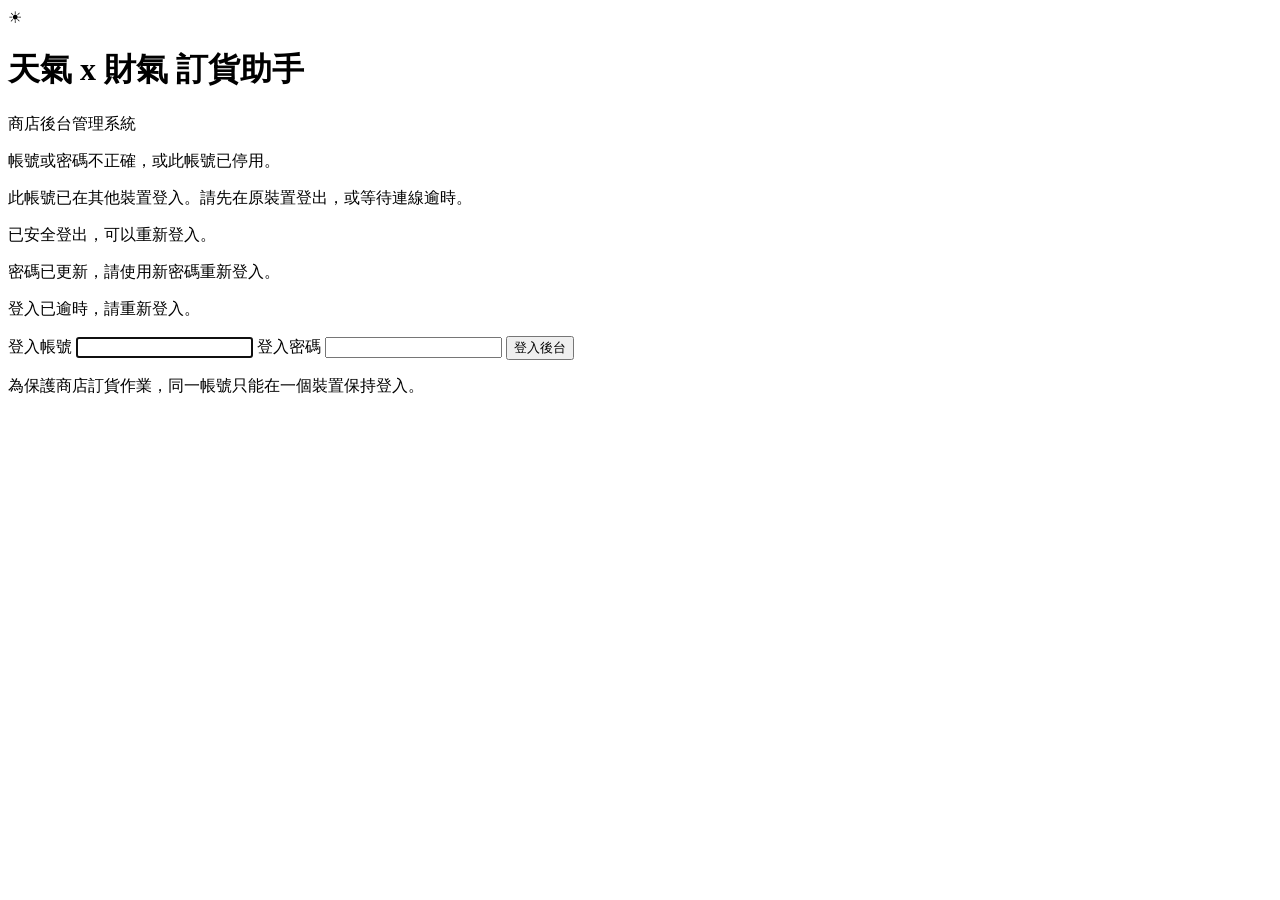
<file: src/main/resources/templates/login.html>
<!DOCTYPE html>
<html lang="zh-Hant" xmlns:th="http://www.thymeleaf.org">
    <head>
        <meta charset="UTF-8">
        <meta name="viewport" content="width=device-width, initial-scale=1">
        <title>後台登入｜天氣 x 財氣 訂貨助手</title>
        <link rel="stylesheet" th:href="@{/css/security.css}">
    </head>
    <body class="login-page">
        <main class="login-card">
            <div class="login-brand" aria-hidden="true">☀</div>
            <h1>天氣 x 財氣 訂貨助手</h1>
            <p class="login-subtitle">商店後台管理系統</p>

            <!-- 失敗原因僅顯示必要訊息，避免洩漏帳號是否存在。 -->
            <p class="login-alert" th:if="${param.error}" role="alert">帳號或密碼不正確，或此帳號已停用。</p>
            <p class="login-alert" th:if="${param.occupied}" role="alert">此帳號已在其他裝置登入。請先在原裝置登出，或等待連線逾時。</p>
            <p class="login-success" th:if="${param.logout}" role="status">已安全登出，可以重新登入。</p>
            <p class="login-success" th:if="${param.passwordChanged}" role="status">密碼已更新，請使用新密碼重新登入。</p>
            <p class="login-alert" th:if="${param.expired}" role="alert">登入已逾時，請重新登入。</p>

            <!-- 使用 Spring Security 的表單登入與 CSRF 防護，不在前端自行驗證密碼。 -->
            <form th:action="@{/login}" method="post">
                <input type="hidden" th:name="${_csrf.parameterName}" th:value="${_csrf.token}">
                <label for="username">登入帳號</label>
                <input id="username" name="username" type="text" autocomplete="username"
                    maxlength="50" required autofocus>
                <label for="password">登入密碼</label>
                <input id="password" name="password" type="password" autocomplete="current-password"
                    required>
                <button type="submit" class="login-submit">登入後台</button>
            </form>
            <p class="login-hint">為保護商店訂貨作業，同一帳號只能在一個裝置保持登入。</p>
        </main>
    </body>
</html>
</file>
